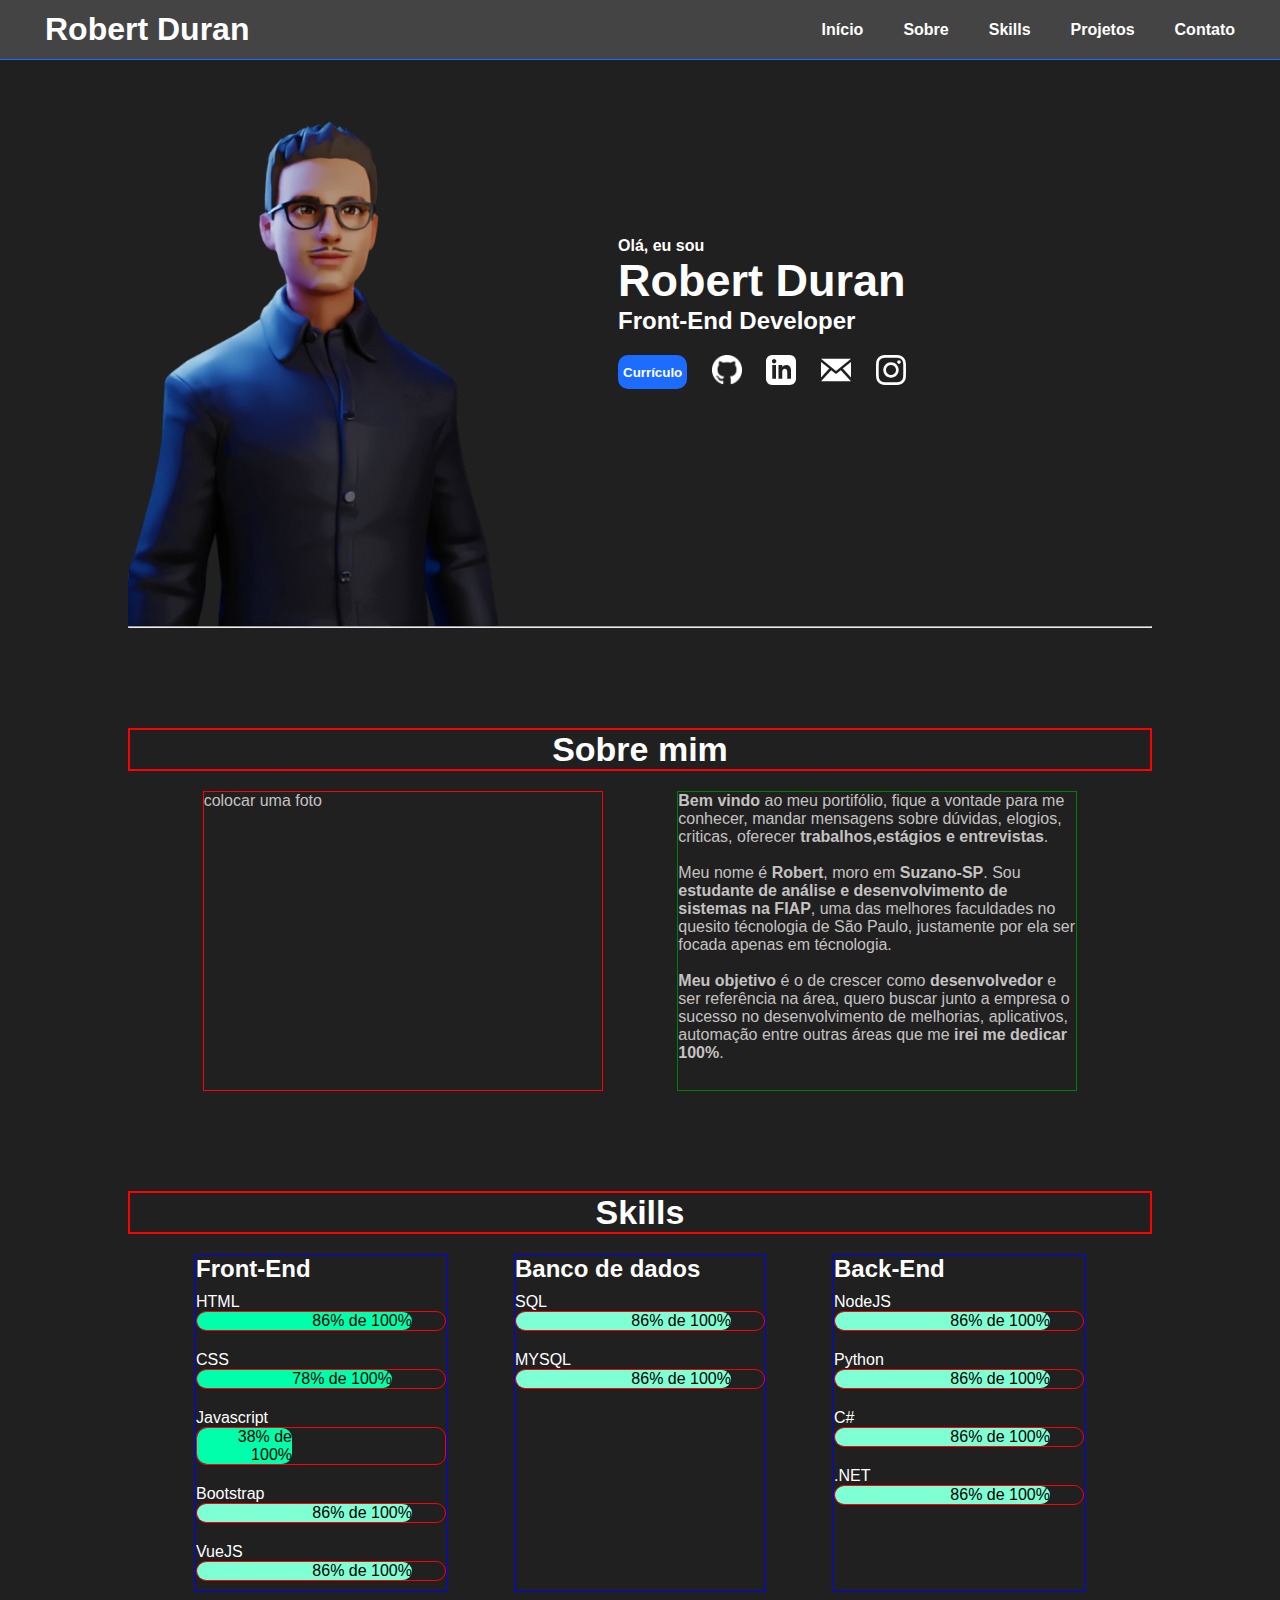
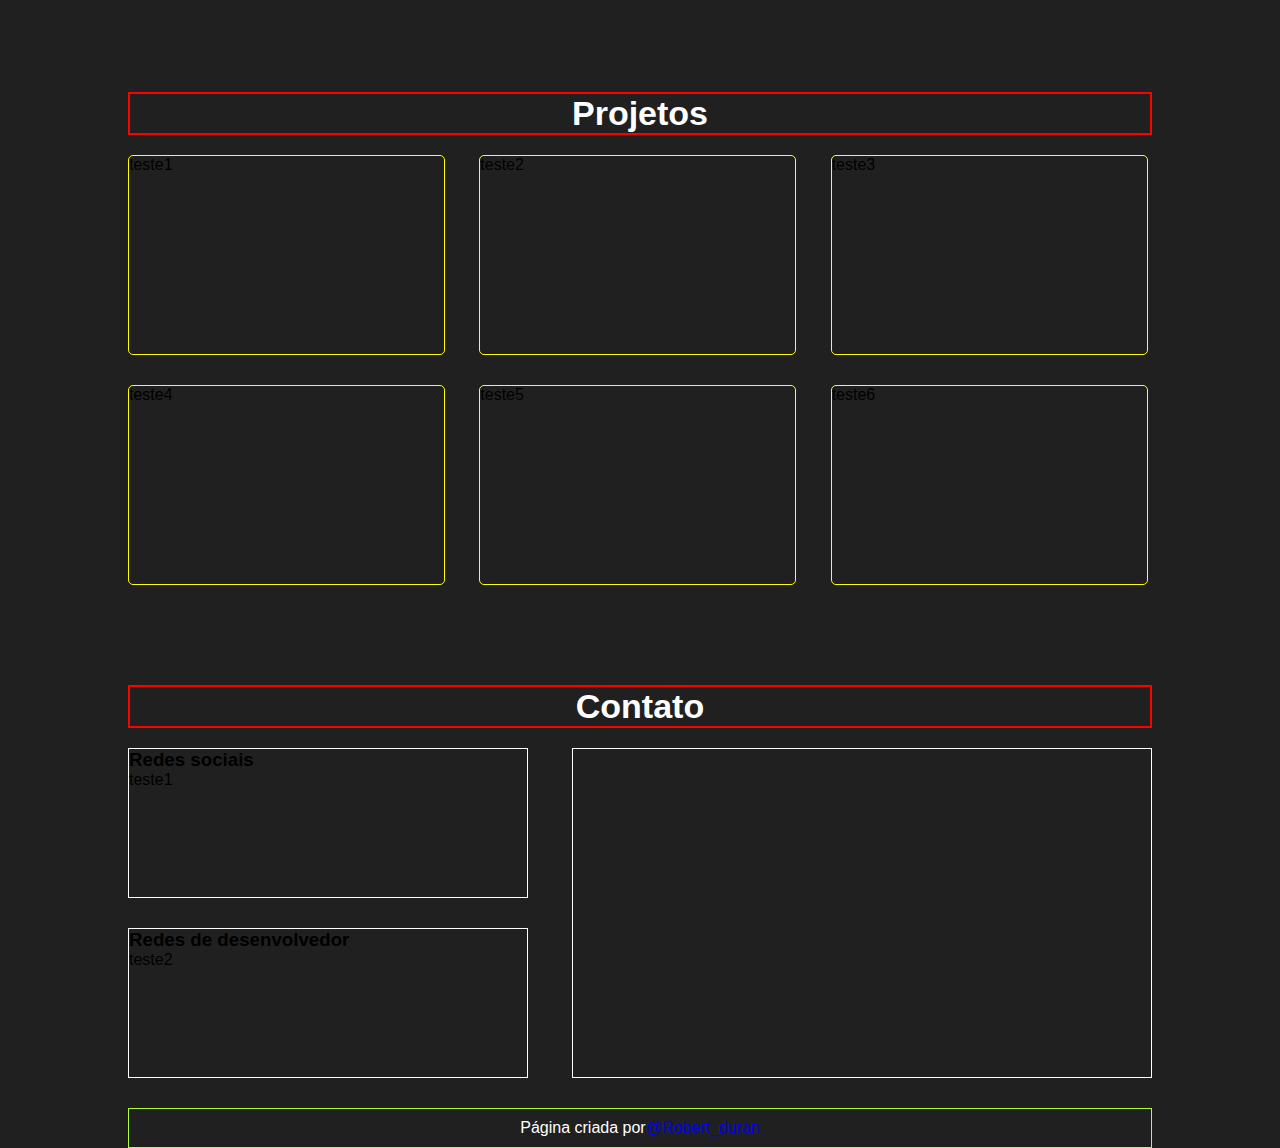
<file: index.html>
<!DOCTYPE html>
<html lang="pt-br">
<head>
    <meta charset="UTF-8">
    <meta http-equiv="X-UA-Compatible" content="IE=edge">
    <meta name="viewport" content="width=device-width, initial-scale=1.0">
    <link rel="stylesheet" href="style.css">
    <title>Portifólio - Robert Duran</title>
</head>
<body>

    <header>
        <h1>
            <a href="#">Robert Duran</a>
        </h1>

        <nav>
            <ul>
                <li>
                    <a href="#">Início</a>
                </li>

                <li>
                    <a href="#sobre">Sobre</a>
                </li>

                <li>
                    <a href="#skills">Skills</a>
                </li>

                <li>
                    <a href="#projetos">Projetos</a>
                </li>

                <li>
                    <a href="#contato">Contato</a>
                </li>
            </ul>
        </nav>
    </header>

    <main>  
        <section id="front">
            <div class="avatar">
                <img src="img/avatar_editado-removebg-preview.png" alt="">
            </div>

            <div class="conteudo">
                <p>Olá, eu sou</p>
                <h1>Robert Duran</h1>
                <h3>Front-End Developer</h3>    

                <div class="curriculo">
                    <button>
                        <a href="#">Currículo</a>
                    </button>

                    <div class="git">
                        <a href="https://github.com/R10Duran" target="_blank" rel="noopener noreferrer">
                            <img src="img/icons/github.png" alt="" width="30px" height="30px">
                        </a>
                    </div>

                    <div class="linkdn">
                        <a href="https://br.linkedin.com/in/robert-duran-007b96167" target="_blank" rel="noopener noreferrer">
                            <img src="img/icons/linkedin.svg" alt="" width="30px" height="30px">
                        </a>
                    </div>

                    <div class="email">
                        <a href="mailto:robertwillian689@gmail.com" target="_blank" rel="noopener noreferrer">
                            <img src="img/icons/email.svg" alt="" width="30px" height="30px">
                        </a>
                    </div>

                    <div class="insta">
                        <a href="https://www.instagram.com/robert_damiao/" target="_blank" rel="noopener noreferrer">
                            <img src="img/icons/instagram.svg" alt="" width="30px" height="30px">
                        </a>
                    </div>
                </div>
            </div>
        </section>
        <hr>

        <div id="sobre"></div>
        <section id="front-sobre">
            <h1>Sobre mim</h1>
            <div class="sobre-itens">

                <div class="sobre-foto">
                    <p>colocar uma foto</p>
                </div>

                <div class="sobre-info">
                    <p> <b> Bem vindo </b> ao meu portifólio, fique a vontade para me conhecer, mandar mensagens sobre dúvidas, elogios, criticas, oferecer <b>trabalhos,estágios e entrevistas</b>.</p>
                    <br>
                    <p>Meu nome é<b> Robert</b>, moro em<b> Suzano-SP</b>. Sou <b>estudante de análise e desenvolvimento de sistemas na FIAP</b>, uma das melhores faculdades no quesito técnologia de São Paulo, justamente por ela ser focada apenas em técnologia.</p>
                    <br>
                    <p><b>Meu objetivo </b> é o de crescer como <b> desenvolvedor </b>e ser referência na área, quero buscar junto a empresa o sucesso no desenvolvimento de melhorias, aplicativos, automação entre outras áreas que me <b>  irei me dedicar 100%</b>.</p>
                </div>
            </div>
        </section>

        <div id="skills"></div>
        <section id="front-skills">
            <h1>Skills</h1>
            <div class="skills-itens">

                <div class="lista-front">
                    <h2>Front-End</h1>
                    <ul>
                        <li>HTML</li>
                        <div class="skills-progresso">
                            <div class="skills-html">86% de 100%</div>
                        </div>
                    </ul>

                    <ul>
                        <li>CSS</li>
                        <div class="skills-progresso">
                            <div class="skills-css">78% de 100%</div>
                        </div>
                    </ul>

                    <ul>
                        <li>Javascript</li>
                        <div class="skills-progresso">
                            <div class="skills-js">38% de 100%</div>
                        </div>
                    </ul>

                    <ul>
                        <li>Bootstrap</li>
                        <div class="skills-progresso">
                            <div class="skills-bootstrap">86% de 100%</div>
                        </div>
                    </ul>

                    <ul>
                        <li>VueJS</li>
                        <div class="skills-progresso">
                            <div class="skills-vuejs">86% de 100%</div>
                        </div>
                    </ul>
                </div>

                <div class="lista-banco">
                    <h2>Banco de dados</h1>
                    <ul>
                        <li>SQL</li>
                        <div class="skills-progresso">
                            <div class="skills-sql">86% de 100%</div>
                        </div>
                    </ul>

                    <ul>
                        <li>MYSQL</li>
                        <div class="skills-progresso">
                            <div class="skills-mysql">86% de 100%</div>
                        </div>
                    </ul>
                </div>

                
                <div class="lista-back">
                    <h2>Back-End</h1>
                    <ul>
                        <li>NodeJS</li>
                        <div class="skills-progresso">
                            <div class="skills-nodejs">86% de 100%</div>
                        </div>
                    </ul>

                    <ul>
                        <li>Python</li>
                        <div class="skills-progresso">
                            <div class="skills-python">86% de 100%</div>
                        </div>
                    </ul>

                    <ul>
                        <li>C#</li>
                        <div class="skills-progresso">
                            <div class="skills-c">86% de 100%</div>
                        </div>
                    </ul>

                    <ul>
                        <li>.NET</li>
                        <div class="skills-progresso">
                            <div class="skills-net">86% de 100%</div>
                        </div>
                    </ul>
                </div>
            </div>
        </section>

        <div id="projetos"></div>
        <section id="front-projetos">
            <h1>Projetos</h1>
            <div class="projeto-itens">

                <div class="proj1">
                    <p>teste1</p>
                </div>

                <div class="proj2">
                    <p>teste2</p>
                </div>

                <div class="proj3">
                    <p>teste3</p>
                </div>

                <div class="proj4">
                    <p>teste4</p>
                </div>

                <div class="proj5">
                    <p>teste5</p>
                </div>

                <div class="proj6">
                    <p>teste6</p>
                </div>

            </div>
        </section>

        <div id="contato"></div>
        <section id="front-contato">
            <h1>Contato</h1>
            <div class="contato-itens">

                <div class="cont1">
                    <h3>Redes sociais</h3>
                    <p>teste1</p>
                </div>

                <div class="cont2">
                    <h3>Redes de desenvolvedor</h3>
                    <p>teste2</p>
                </div>

                <div class="cont3">
                    <p></p>
                </div>

            </div>
        </section>

        <footer>Página criada por<a href="https://br.linkedin.com/in/robert-duran-007b96167" target="_blank" rel="noopener noreferrer">  @Robert_duran</a></footer>

    </main>

</body>

</script>
</html>
</file>
<file: style.css>
*{
    margin: 0;
    padding: 0;
    box-sizing: border-box;
}

html{
    scroll-behavior: smooth;
}

/*estrutura página- inicio*/
body{
    background: rgb(32, 32, 32);
    font-family: 'Trebuchet MS', 'Lucida Sans Unicode', 'Lucida Grande', 'Lucida Sans', Arial, sans-serif;
}

a{
    text-decoration: none;
}
/*estrutura página - fim*/

/*header - inicio*/
header{
    display: flex;
    justify-content: space-between;
    align-items: center;
    padding: 10px 0px 10px 0px;
    height: 60px;
    width: 100%;
    background-color: rgb(68, 68, 68);
    border-bottom: 1px solid rgb(28, 108, 255);
    color: white;
    position: fixed;
    z-index: 1;
}

header a{
    color: white;
    font-weight: bold;
    padding: 5px;
}

header h1{
    margin-left: 40px;
}

header ul{
    display: flex;
    margin-right: 10px;
    list-style: none;
}

header ul li{
    margin-right: 30px;
    display: block;
}

header ul li a:hover{
    border-bottom: 3px solid rgb(28, 108, 255);
    border-radius: 100%;
    border-top: none;
}
/*header - fim*/


/*main-estrutura-inicio*/
main{
    width: 80%;
    margin: 0 auto;
}
/*main-estrutura-fim*/

/*front-inicio*/
#front{
    display: flex;
    align-items: center;
}

.avatar img{
    width: 370px;
    margin: 120px 120px -4px 0px;
}

/*conteudo-front-inicio*/
.conteudo{
    font-weight: bold;
    color: white;
}

.conteudo h1{
    font-size: 45px;
    font-weight: bold;
}

.conteudo h3{
    font-size: 24px;
    font-weight: bold;
}

.conteudo p{
    font-weight: bold;
    font-size: 16px;
}
/*conteudo-front-fim*/

/*curriculo-front-inicio*/
.curriculo{
    display: flex;
    justify-content: space-between;
    margin-top: 20px;
}

.curriculo button{
    padding: 0px 5px 0px 5px;
    border-radius: 10px;
    border: none;
    cursor: pointer;
    background: rgb(28, 108, 255);
}

.curriculo button a{
    font-weight: bold;
    color: white;
}

.curriculo button:hover{
    transition: all .4s;
    transform: scale(1.1);
}

.curriculo img:hover{
    transition: all .4s;
    transform: scale(1.1);
}
/*curriculo-front-fim*/
/*front-fim*/

/*front-sobre*/
#front-sobre{
    margin-top: 100px;
}

#front-sobre h1{
    text-align: center;
    color: white;
    font-size: 34px;
    border: 2px solid red;
}

.sobre-itens{
    display: flex;
    justify-content: space-evenly;
    color: rgb(197, 194, 194);
    margin-top: 20px;
}

.sobre-foto{
    width: 400px;
    height: 300px;
    border: 1px solid red;
}

.sobre-info{
    width: 400px;
    height: 300px;
    border: 1px solid green ;
}
/*front sobre - fim*/

/*front-skills-inicio*/
#front-skills h1{
    text-align: center;
    margin-top: 100px;
    border: 2px solid red;
    color: white;
    font-size: 34px;
}

.skills-itens{
    display: flex;
    justify-content: space-evenly;
    margin-top: 20px;
    color: white;
}

.skills-itens ul{
    list-style: none;
    padding: 10px 0px 10px 0px;
}

.skills-progresso{
    width: 250px;
    text-align: end;
    color: black;
    border-radius: 10px;
    border: 1px solid red;
}

/*skills-porcentagem-front-inicio*/
.skills-html{
    background-color: rgb(0, 255, 170);
    width: 215px;
    border: none;
    border-radius: 10px;
}
.skills-css{
    background-color: rgb(0, 255, 170);
    width: 195px;
    border: none;
    border-radius: 10px;
}
.skills-js{
    background-color: rgb(0, 255, 170);
    width: 95px;
    border: none;
    border-radius: 10px;
}
.skills-bootstrap{
    background-color: aquamarine;
    width: 215px;
    border: none;
    border-radius: 10px;
}
.skills-vuejs{
    background-color: aquamarine;
    width: 215px;
    border: none;
    border-radius: 10px;
}
/*skills-porcentagem-front-fim*/

/*skills-porcentagem-banco de dados-inicio*/
.skills-sql{
    background-color: aquamarine;
    width: 215px;
    border: none;
    border-radius: 10px;
}
.skills-mysql{
    background-color: aquamarine;
    width: 215px;
    border: none;
    border-radius: 10px;
}

/*skills-porcentagem-banco de dados-fim*/

/*skills-porcentagem-back-end-inicio*/
.skills-nodejs{
    background-color: aquamarine;
    width: 215px;
    border: none;
    border-radius: 10px;
}
.skills-python{
    background-color: aquamarine;
    width: 215px;
    border: none;
    border-radius: 10px;
}
.skills-c{
    background-color: aquamarine;
    width: 215px;
    border: none;
    border-radius: 10px;
}
.skills-net{
    background-color: aquamarine;
    width: 215px;
    border: none;
    border-radius: 10px;
}
/*skills-porcentagem-back-end-fim*/

.lista-front{
    border: 1px solid blue;
}

.lista-banco{
    border: 1px solid blue;
}

.lista-back{
    border: 1px solid blue;
}
/*front-skills-fim*/

/*front-projetos-inicio*/
#front-projetos h1{
    text-align: center;
    margin-top: 100px;
    border: 2px solid red;
    color: white;
    font-size: 34px;
}

.projeto-itens{
    display: grid;
    grid-template-areas: 
    "project1 project2 project3"
    "project4 project5 project6";
    grid-template-columns: 1fr 1fr 1fr;
    grid-template-rows: 1fr 1fr;
    gap: 30px;
    margin-top: 20px;
}

.proj1, .proj2, .proj3, .proj4, .proj5, .proj6{
    width: 317px;
    height: 200px;
    border: 1px solid yellow;
    border-radius: 5px;
}

.proj1{
    grid-area: project1;
}

.proj2{
    grid-area: project2;
}

.proj3{
    grid-area: project3;
}

.proj4{
    grid-area: project4;  
}

.proj5{
    grid-area: project5;
}

.proj6{
    grid-area: project6;
}
/*front-projetos-fim*/


/*front-contato-inicio*/
#front-contato h1{
    text-align: center;
    margin-top: 100px;
    border: 2px solid red;
    color: white;
    font-size: 34px;
}

.contato-itens{
    display: grid;
    grid-template-areas: 
    "contact1 contact3"
    "contact2 contact3";
    grid-template-columns: 1fr 1fr;
    grid-template-rows: 1fr 1fr;
    gap: 30px;
    margin-top: 20px;
}

.cont1{
    grid-area: contact1;
    width: 400px;
    height: 150px;
    border: 1px solid white;
}

.cont2{
    grid-area: contact2;
    width: 400px;
    height: 150px;
    border: 1px solid white;
}

.cont3{
    grid-area: contact3;
    width: 580px;
    height: 330px;
    border: 1px solid white;
}

/*front-contato-fim*/

/*footer-inicio*/
footer{
    margin-top: 30px;
    display: flex;
    justify-content: center;
    height: 40px;
    border: 1px solid greenyellow;
    align-items: center;
    color: white;
}

footer a{
    text-decoration: none;
}

/*footer-fim*/


/*Responsividade ínicio*/

@media (min-width: 0px) and (max-width: 480px){

}

@media (min-width: 480px) and (max-width: 768px){

 
}


@media (min-width: 768px) and (max-width: 1024px){

 
}

@media (min-width: 1024px) and (max-width: 1200px){

 
}

/*Responsividade fim*/
</file>
